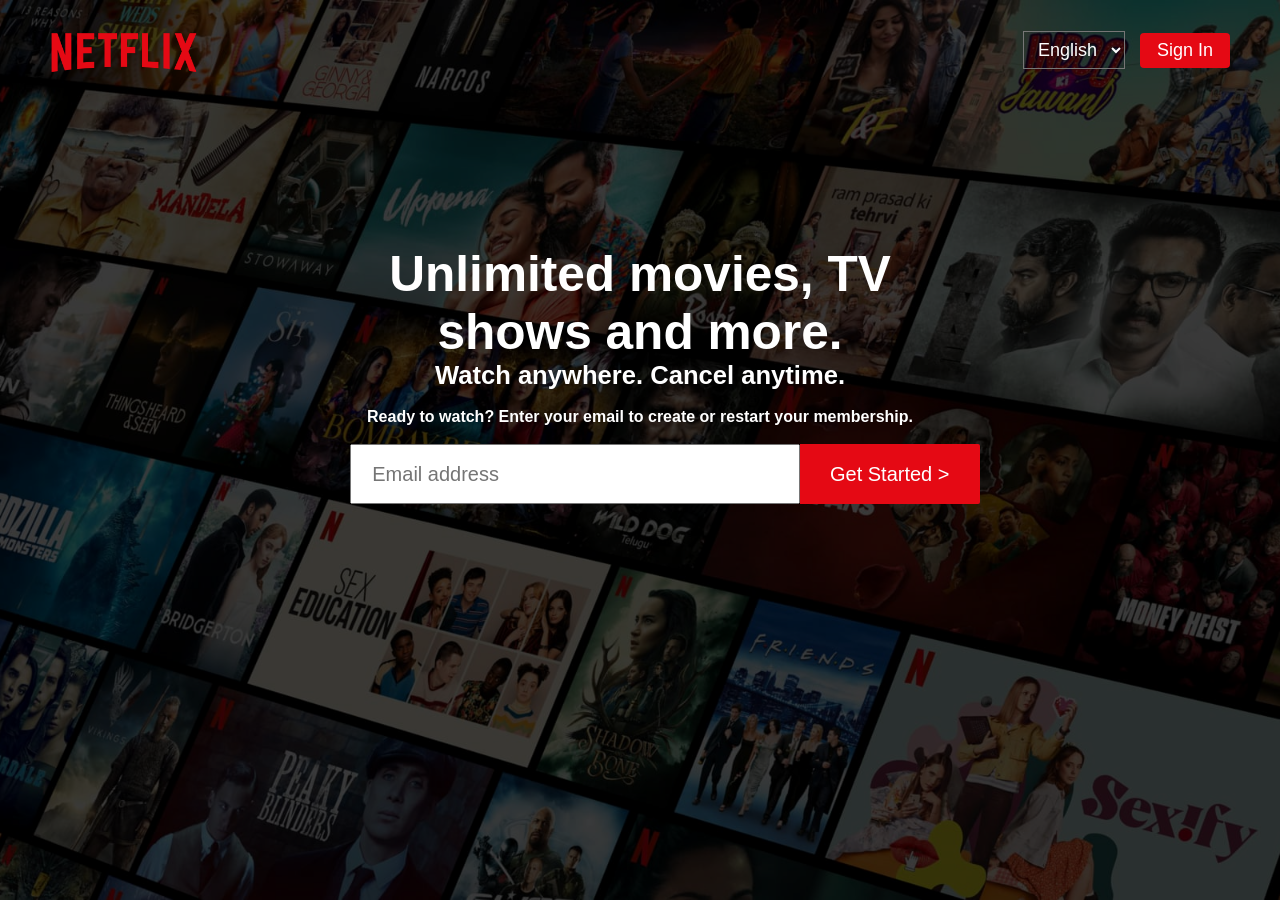
<file: netflix/index.html>
<!DOCTYPE html>
<html lang="en">

<head>
    <meta charset="UTF-8">
    <meta http-equiv="X-UA-Compatible" content="IE=edge">
    <meta name="viewport" content="width=device-width, initial-scale=1.0">
    <link rel="stylesheet" href="style.css">
    <title>Netflix India - Watch TV Shows Online, Watch Movies Online</title>
</head>
<body>

    <div class="container">
        <nav class="navbar">
            <div class="left">
                <img src="image/img.1.png" alt="">
            </div>
            <div class="right">
                <select name="language" class="language">
                    <option value="English">English</option>
                    <option value="Hindi">Hindi</option>
                </select>
                <button><a href="#">Sign In</a></button>
            </div>
        </nav>

        <div class="title">
            <div class="content">
                <h1>Unlimited movies, TV shows and more.</h1>
                <h2>Watch anywhere. Cancel anytime.</h2>
                <form action="#">
                    <h3>Ready to watch? Enter your email to create or restart your membership.</h3>
                    <div class="email">
                        <input type="email" name="email" placeholder="Email address">
                        <button><a href="#">Get Started  ></a></button>
                    </div>
                </form>
            </div>
        </div>
    </div>
</body>
</html>
</file>
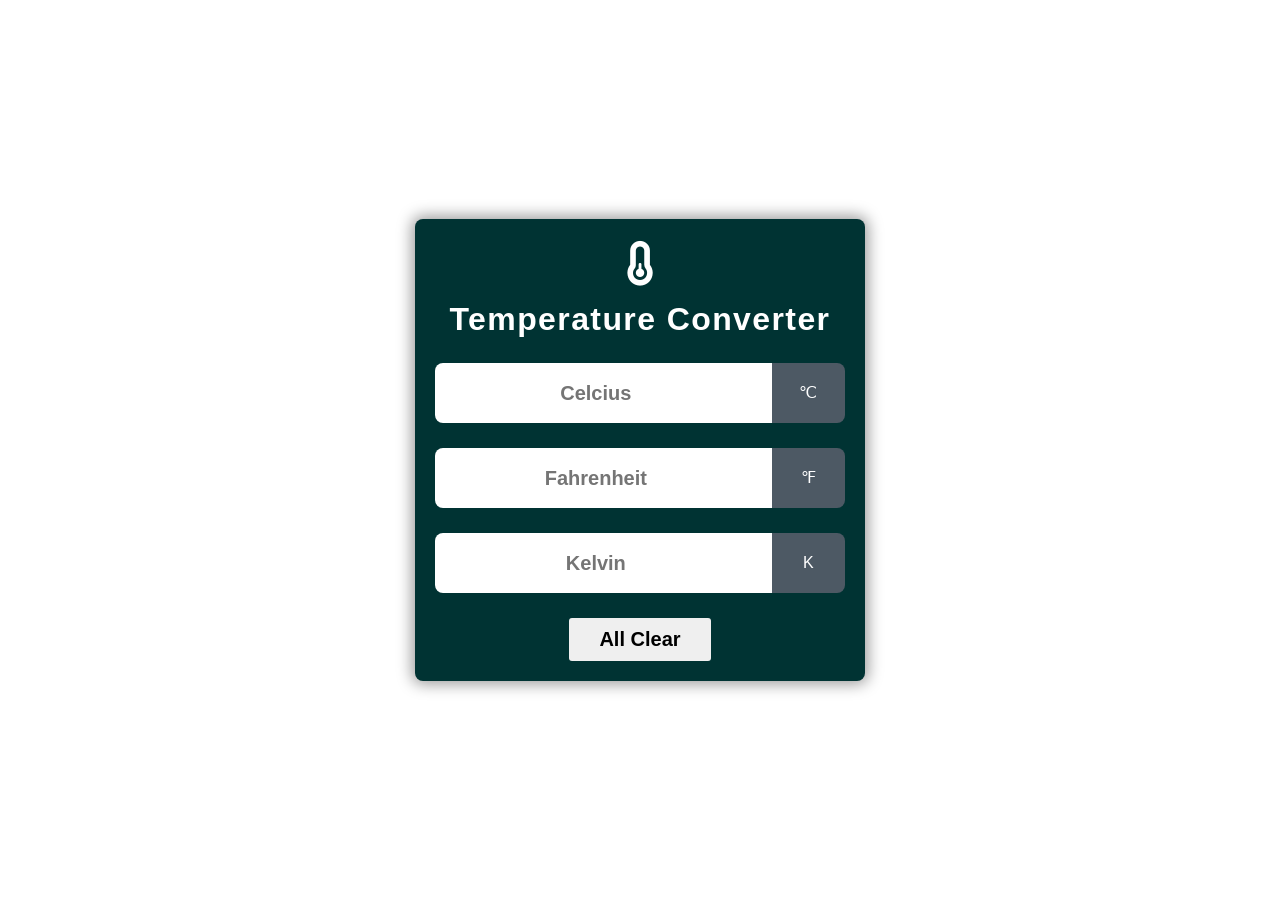
<file: temperature converter/index.html>
<!DOCTYPE html>
<html lang="en">
<head>
    <meta charset="UTF-8">
    <meta http-equiv="X-UA-Compatible" content="IE=edge">
    <meta name="viewport" content="width=device-width, initial-scale=1.0">
        
    <link rel="stylesheet" href="https://cdnjs.cloudflare.com/ajax/libs/font-awesome/6.2.0/css/all.min.css" integrity="sha512-xh6O/CkQoPOWDdYTDqeRdPCVd1SpvCA9XXcUnZS2FmJNp1coAFzvtCN9BmamE+4aHK8yyUHUSCcJHgXloTyT2A==" crossorigin="anonymous" referrerpolicy="no-referrer" />
    
    <title>Temperature Converter</title>
    <link rel="stylesheet" href="style.css">
</head>
<body>
    
    <div class="container">
        <div class="title">
            <h1>Temperature Converter</h1>
            <span class="Temperature-icon"><i class="fa-solid fa-temperature-quarter"></i></span>
        </div>
    
        <div id="celcius">
            <input type="number" name=""
            placeholder="Celcius">
           <span class="icon">&#8451</span>
        </div>
        <div id="fahrenheit">
            <input type="number" name=""
            placeholder="Fahrenheit">
            <span class="icon">&#8457</span>
        </div>
        <div id="kelvin">
            <input type="number" name=""
            placeholder="Kelvin">
            <span class="icon">&#8490</span>
        </div>
    
        <div class="button">
            <button>All Clear</button>
        </div>
    
    </div>
    
    <script src="index.js"></script>
</body>
</html>
</file>
<file: netflix/style.css>
*{
    padding: 0;
    margin: 0;
    box-sizing: border-box;
}
body{
    width: 100%;
    height: 100%;
    color: white;
    background: black;
    font-family: 'Helvetica Neue',Helvetica,Arial,sans-serif;
}
.container::before{
    content: "";
    background: url(image/img.2.jpg) no-repeat center center/cover;
    position: absolute;
    height: 100%;
    width: 100%;
    opacity: 0.3;
    z-index: -1;
}
.container .navbar{
    height: 100px;
    display: flex;
}
.container .navbar .left{
    height: 100%;
    display: flex;
    float: left;
}
.container .navbar .left img{
    height: 100px;
    position: absolute;
    left: 35px;
}
.container .navbar .right{
    display: flex;
    height: 100px;
    float: right;
    position: absolute;
    right: 50px;
}
.container .navbar .right .language{
    margin: auto;
    align-items: center;
    justify-content: center;
    font-size: 18px;
    padding: 7px 10px;
    color: white;
    background: none;
    cursor: pointer;
    margin-right: 15px;
}
.container .navbar .right .language option{
    background-color: grey;
}
.container .navbar .right button{
    margin: auto;
    align-items: center;
    justify-content: center;
    font-size: 18px;
    font-weight: 400;
    padding: 7px 17px;
    background: #e50914;
    cursor: pointer;
    outline: none;
    border-radius: 4px;
    border: none;
}
.container .navbar .right button a{
    text-decoration: none;
    color: white;
}
.container .title{
    padding: 70px 45px;
}
.container .title .content{
    width: 950px;
    margin: auto;
    padding: 75px 0;
    text-align: center;
}
.container .title .content h1{
    width: 650px;
    margin: auto;
    font-size: 3.1rem;
    text-align: center;
}
.container .title .content h2{
    width: 650px;
    margin: auto;
    font-size: 1.6rem;
    text-align: center;
}
.container .title .content form h3{
    font-size: 1rem;
    margin: 18px 0;
    text-align: center;
}
.container .title .content form .email{
    width: 1000px;
    margin: auto;
}
.container .title .content form .email input{
    height: 60px;
    width: 450px;
    margin: auto;
    padding: 20px;
    font-size: 20px;
    outline: none;
}
.container .title .content form .email button{
    margin: auto;
    height: 60px;
    width: 180px;
    align-items: center;
    justify-content: center;
    font-size: 20px;
    padding: 7px 17px;
    background: #e50914;
    cursor: pointer;
    outline: none;
    border-top-right-radius: 2px;
    border-bottom-right-radius: 2px;
    border: none;
    margin-left: -5px;
}
.container .title .content form .email button:hover{
    background-color: #f40612;
}
.container .title .content form .email button a{
    text-decoration: none;
    color: white;
}
</file>
<file: temperature converter/style.css>
* {
    margin: 0;
    padding: 0;
    box-sizing: border-box;
}

body{
    display: flex;
    justify-content: center;
    align-items: center;
    min-height: 100vh;
}

.container{
    max-width: 450px;
    background: #003333;
    border-radius: 8px;
    box-shadow: 0px 0px 15px 3px rgba(0,0,0,0.4);
    font-family: sans-serif;
    padding: 20px;
}

.title{
    display: flex;
    justify-content: center;
    align-items: center;
    flex-wrap: wrap-reverse;
    gap: 10px;
}

.Temperature-icon{
    font-size: 45px;
    color: #fff;  
}

h1{
    color: #fff;
    letter-spacing: 1.4px;
}

#celcius, #fahrenheit, #kelvin{
    display: flex;
    justify-content: center;
    align-items: center;
    margin-top: 25px;
}

input{
    flex: 5;
    height: 60px;
    font-size: 20px;
    font-weight: 600;
    text-align: center;
    border: none;
    outline: none;
    border-radius: 8px 0 0 8px;
    padding: 0 10px;
}


/* for chrome,safari, Edge,Opera */
input::-webkit-outer-spin-button,
input::-webkit-outer-spin-button{
    -webkit-appearance: none;
}

/* for Mozilla firefox */
input{
    -mozappearance: textfield;
}


.icon{
    flex: 1;
    height: 60px;
    line-height: 60px;
    padding: 0 5px;
    text-align: center;
    font-size: 30;
    background: #4d5964;
    color: #fff;
    border-radius: 0 8px 8px 0;    
}


.button{
    margin-top: 25px;
    text-align: center;
}


.button button{
    border: none;
    outline: none;
    padding: 10px 30px;
    font-size: 20px;
    font-weight: 600;
    border-radius: 3px;
    cursor: pointer;
    transition: 0.3s;
}

.button button:hover{
    background: #000;
    color: #fff;
}
</file>
